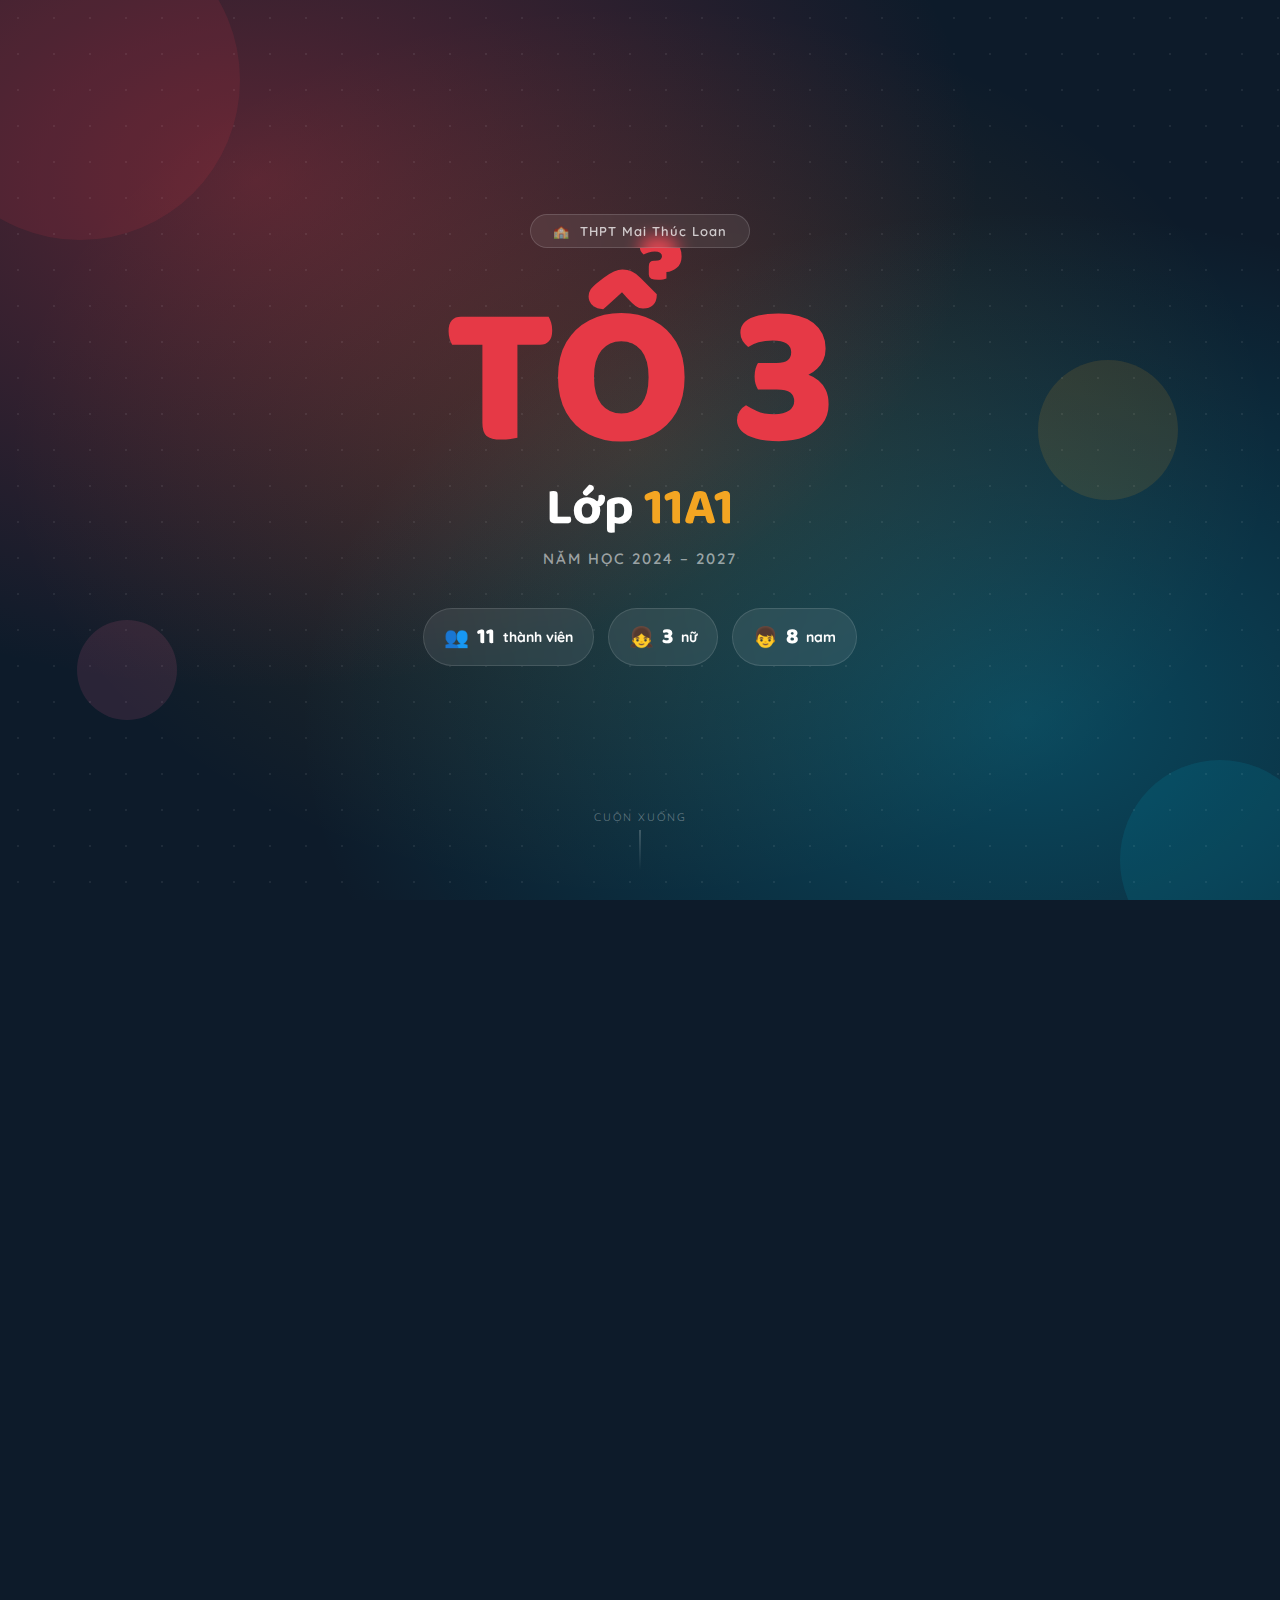
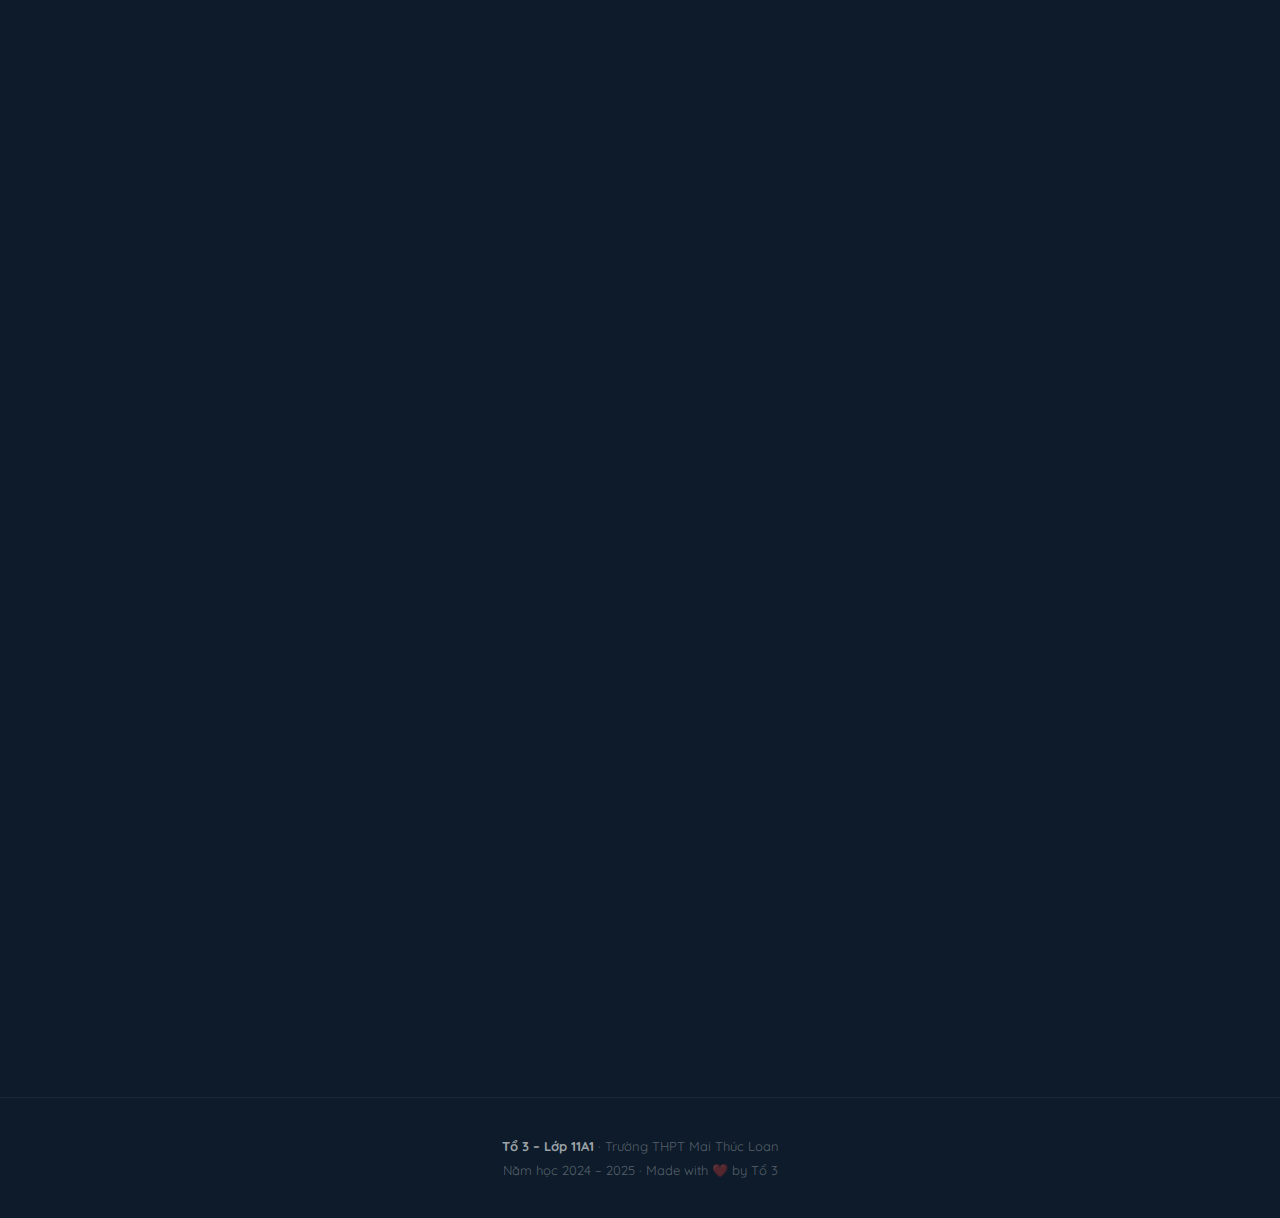
<file: group3-number1/index.html>
<!DOCTYPE html>
<html lang="vi">
<head>
<meta charset="UTF-8">
<meta name="viewport" content="width=device-width, initial-scale=1.0">
<title>Tổ 3 – Lớp 11A1 | THPT Mai Thúc Loan</title>
<link href="https://fonts.googleapis.com/css2?family=Baloo+2:wght@400;600;700;800&family=Quicksand:wght@400;500;600;700&display=swap" rel="stylesheet">
<style>
  :root { --red:#e63946;--gold:#f4a522;--navy:#0d1b2a;--teal:#00b4d8;--pink:#ff6b9d; }
  *,*::before,*::after{box-sizing:border-box;margin:0;padding:0}
  body{font-family:'Quicksand',sans-serif;background:var(--navy);color:#fff;overflow-x:hidden}

  /* HERO */
  .hero{min-height:100vh;position:relative;display:flex;flex-direction:column;align-items:center;justify-content:center;overflow:hidden;text-align:center;padding:60px 20px 80px}
  .hero-bg{position:absolute;inset:0;background:radial-gradient(ellipse at 20% 20%,rgba(230,57,70,.35) 0%,transparent 50%),radial-gradient(ellipse at 80% 80%,rgba(0,180,216,.3) 0%,transparent 50%),radial-gradient(ellipse at 50% 50%,rgba(244,165,34,.15) 0%,transparent 70%),var(--navy);z-index:0}
  .hero-dots{position:absolute;inset:0;z-index:0;background-image:radial-gradient(circle,rgba(255,255,255,.07) 1px,transparent 1px);background-size:36px 36px}
  .fs{position:absolute;border-radius:50%;opacity:.12;animation:flt 6s ease-in-out infinite}
  .fs1{width:320px;height:320px;background:var(--red);top:-80px;left:-80px}
  .fs2{width:200px;height:200px;background:var(--teal);bottom:-60px;right:-40px;animation-delay:2s}
  .fs3{width:140px;height:140px;background:var(--gold);top:40%;right:8%;animation-delay:1s}
  .fs4{width:100px;height:100px;background:var(--pink);bottom:20%;left:6%;animation-delay:3s}
  @keyframes flt{0%,100%{transform:translateY(0) scale(1)}50%{transform:translateY(-22px) scale(1.04)}}
  .hero-content{position:relative;z-index:2}
  .school-badge{display:inline-flex;align-items:center;gap:10px;background:rgba(255,255,255,.07);border:1px solid rgba(255,255,255,.15);backdrop-filter:blur(8px);border-radius:50px;padding:8px 22px;font-size:13px;font-weight:600;letter-spacing:1px;color:rgba(255,255,255,.75);margin-bottom:30px;animation:fdu .7s ease both}
  .hero-number{font-family:'Baloo 2',cursive;font-size:clamp(110px,22vw,200px);font-weight:800;line-height:.85;margin-top:20px;color:rgb(230, 57, 70)}
  .hero-title{font-family:'Baloo 2',cursive;font-size:clamp(26px,5vw,52px);font-weight:700;line-height:1.2;margin-top:10px;animation:fup .7s .2s ease both}
  .hero-title .ac{color:var(--gold)}
  .hero-sub{font-size:15px;font-weight:600;letter-spacing:2px;color:rgba(255,255,255,.55);text-transform:uppercase;margin-top:8px;animation:fup .7s .3s ease both}
  .stats{display:flex;gap:14px;flex-wrap:wrap;justify-content:center;margin-top:40px;animation:fup .7s .4s ease both}
  .pill{display:flex;align-items:center;gap:8px;background:rgba(255,255,255,.08);border:1px solid rgba(255,255,255,.12);border-radius:50px;padding:10px 20px;font-size:14px;font-weight:700;backdrop-filter:blur(6px);transition:transform .2s,background .2s}
  .pill:hover{transform:translateY(-3px);background:rgba(255,255,255,.14)}
  .pill em{font-size:20px;font-style:normal} .pill b{font-size:22px;font-family:'Baloo 2',cursive}
  .scroll-hint{position:absolute;bottom:30px;left:50%;transform:translateX(-50%);z-index:2;display:flex;flex-direction:column;align-items:center;gap:6px;color:rgba(255,255,255,.35);font-size:11px;letter-spacing:2px;text-transform:uppercase;animation:plse 2s infinite}
  .scroll-hint::after{content:'';width:1px;height:40px;background:linear-gradient(to bottom,rgba(255,255,255,.4),transparent);animation:scrl 1.5s ease-in-out infinite}
  @keyframes scrl{0%,100%{transform:scaleY(1);opacity:1}50%{transform:scaleY(.5);opacity:.5}}
  @keyframes plse{0%,100%{opacity:.5}50%{opacity:1}}

  /* SECTION */
  .section{padding:80px 20px;max-width:1200px;margin:0 auto}
  .sec-header{text-align:center;margin-bottom:54px}
  .sec-tag{display:inline-block;font-size:11px;font-weight:700;letter-spacing:3px;text-transform:uppercase;color:var(--gold);border:1px solid rgba(244,165,34,.35);border-radius:50px;padding:5px 16px;margin-bottom:16px}
  .sec-title{font-family:'Baloo 2',cursive;font-size:clamp(28px,4vw,46px);font-weight:800;line-height:1.1}
  .sec-title span{display:block} .sec-title .t2{color:var(--teal)}
  .g-group{margin-bottom:48px}
  .g-label{display:flex;align-items:center;gap:14px;margin-bottom:28px}
  .g-label .gi{font-size:28px} .g-label .gt{font-family:'Baloo 2',cursive;font-size:20px;font-weight:700}
  .g-label .gc{background:rgba(255,255,255,.08);border-radius:50px;padding:3px 14px;font-size:13px;font-weight:700;color:rgba(255,255,255,.55)}
  .g-label::after{content:'';flex:1;height:1px;background:linear-gradient(to right,rgba(255,255,255,.12),transparent)}
  .grid{display:grid;grid-template-columns:repeat(auto-fill,minmax(160px,1fr));gap:20px}

  /* CARD */
  .card{background:rgba(255,255,255,.04);border:1px solid rgba(255,255,255,.08);border-radius:20px;padding:26px 16px 22px;text-align:center;cursor:pointer;transition:transform .3s,border-color .3s,box-shadow .3s;position:relative;overflow:hidden}
  .card::before{content:'';position:absolute;inset:0;opacity:0;transition:opacity .3s;border-radius:20px}
  .card:hover{transform:translateY(-8px)} .card:hover::before{opacity:1}
  .card.girl{border-color:rgba(255,107,157,.2)} .card.girl::before{background:linear-gradient(135deg,rgba(255,107,157,.08),transparent)}
  .card.girl:hover{border-color:rgba(255,107,157,.5);box-shadow:0 20px 40px rgba(255,107,157,.15)}
  .card.boy{border-color:rgba(0,180,216,.2)} .card.boy::before{background:linear-gradient(135deg,rgba(0,180,216,.08),transparent)}
  .card.boy:hover{border-color:rgba(0,180,216,.5);box-shadow:0 20px 40px rgba(0,180,216,.15)}
  .card.leader{border-color:rgba(244,165,34,.3)!important} .card.leader::before{background:linear-gradient(135deg,rgba(244,165,34,.12),transparent)!important}
  .card.leader:hover{border-color:rgba(244,165,34,.6)!important;box-shadow:0 20px 40px rgba(244,165,34,.2)!important}
  .crown{position:absolute;top:10px;right:12px;font-size:18px;animation:wbl 2s ease-in-out infinite}
  @keyframes wbl{0%,100%{transform:rotate(-8deg)}50%{transform:rotate(8deg)}}
  .av{width:72px;height:72px;border-radius:50%;margin:0 auto 14px;display:flex;align-items:center;justify-content:center;font-size:28px;font-family:'Baloo 2',cursive;font-weight:800;overflow:hidden;flex-shrink:0}
  .av.girl{background:linear-gradient(135deg,#ff6b9d,#c44dff);box-shadow:0 6px 20px rgba(255,107,157,.35)}
  .av.boy{background:linear-gradient(135deg,#00b4d8,#0077b6);box-shadow:0 6px 20px rgba(0,180,216,.35)}
  .av.leader{background:linear-gradient(135deg,#f4a522,#e63946)!important;box-shadow:0 6px 20px rgba(244,165,34,.4)!important}
  .av img{width:100%;height:100%;object-fit:cover;border-radius:50%}
  .m-av{overflow:hidden}
  .m-av img{width:100%;height:100%;object-fit:cover;border-radius:50%}
  .c-name{font-family:'Baloo 2',cursive;font-size:15px;font-weight:700;line-height:1.3;margin-bottom:6px}
  .c-role{font-size:11px;font-weight:700;letter-spacing:1.5px;text-transform:uppercase;padding:3px 10px;border-radius:50px;display:inline-block}
  .c-role.leader{background:rgba(244,165,34,.2);color:var(--gold)}
  .c-role.girl{background:rgba(255,107,157,.15);color:#ff8fb5}
  .c-role.boy{background:rgba(0,180,216,.15);color:#48cae4}

  /* MODAL */
  .overlay{position:fixed;inset:0;z-index:1000;background:rgba(5,12,22,.85);backdrop-filter:blur(14px);display:flex;align-items:center;justify-content:center;padding:20px;opacity:0;pointer-events:none;transition:opacity .3s}
  .overlay.open{opacity:1;pointer-events:all}
  .modal{background:linear-gradient(160deg,#0f2236,#0d1b2a 60%,#10202e);border:1px solid rgba(255,255,255,.1);border-radius:28px;width:100%;max-width:460px;overflow:hidden;position:relative;transform:scale(.88) translateY(20px);transition:transform .35s cubic-bezier(.34,1.56,.64,1),opacity .3s;opacity:0;box-shadow:0 40px 80px rgba(0,0,0,.6)}
  .overlay.open .modal{transform:scale(1) translateY(0);opacity:1}
  .m-banner{height:120px;position:relative;overflow:hidden}
  .m-banner-bg{position:absolute;inset:0}
  .m-banner-dots{position:absolute;inset:0;background-image:radial-gradient(circle,rgba(255,255,255,.12) 1px,transparent 1px);background-size:22px 22px}
  .m-banner-shine{position:absolute;inset:0;background:linear-gradient(180deg,rgba(255,255,255,.08),transparent)}
  .m-av-wrap{position:absolute;bottom:-46px;left:50%;transform:translateX(-50%);z-index:2}
  .m-av{width:96px;height:96px;border-radius:50%;border:4px solid #0d1b2a;display:flex;align-items:center;justify-content:center;font-size:42px;font-family:'Baloo 2',cursive;font-weight:800;position:relative}
  .m-crown{position:absolute;top:-16px;left:50%;transform:translateX(-50%);font-size:24px;animation:wbl 2s ease-in-out infinite;filter:drop-shadow(0 2px 6px rgba(244,165,34,.6))}
  .m-body{padding:62px 32px 32px;text-align:center}
  .m-name{font-family:'Baloo 2',cursive;font-size:24px;font-weight:800;line-height:1.2;margin-bottom:8px}
  .m-badge{display:inline-block;font-size:11px;font-weight:700;letter-spacing:2px;text-transform:uppercase;border-radius:50px;padding:5px 18px;margin-bottom:26px}
  .m-div{height:1px;background:rgba(255,255,255,.07);margin:0 0 24px}
  .m-grid{display:grid;grid-template-columns:1fr 1fr;gap:12px;margin-bottom:22px;text-align:left}
  .m-info{background:rgba(255,255,255,.04);border:1px solid rgba(255,255,255,.07);border-radius:14px;padding:13px 15px}
  .m-label{font-size:10px;font-weight:700;letter-spacing:2px;text-transform:uppercase;color:rgba(255,255,255,.35);margin-bottom:5px}
  .m-val{font-size:14px;font-weight:700;color:#fff;line-height:1.35}
  .m-quote{border-left:3px solid;border-radius:0 12px 12px 0;padding:14px 18px;font-size:14px;font-style:italic;line-height:1.75;color:rgba(255,255,255,.65);text-align:left;margin-bottom:22px;background:rgba(255,255,255,.04)}
  .m-close{position:absolute;top:16px;right:16px;width:36px;height:36px;background:rgba(255,255,255,.1);border:1px solid rgba(255,255,255,.15);border-radius:50%;cursor:pointer;display:flex;align-items:center;justify-content:center;font-size:15px;color:rgba(255,255,255,.7);transition:background .2s,transform .25s;z-index:10}
  .m-close:hover{background:rgba(255,255,255,.2);transform:rotate(90deg)}
  .m-tags{display:flex;flex-wrap:wrap;justify-content:center;gap:8px}
  .m-tag{background:rgba(255,255,255,.06);border:1px solid rgba(255,255,255,.1);border-radius:50px;padding:5px 14px;font-size:12px;font-weight:700}

  /* SPIRIT */
  .spirit{padding:0 20px 80px}
  .spirit-in{max-width:1200px;margin:0 auto;background:linear-gradient(135deg,rgba(230,57,70,.12),rgba(0,180,216,.1));border:1px solid rgba(255,255,255,.08);border-radius:32px;padding:60px 40px;text-align:center;position:relative;overflow:hidden}
  .spirit-in::before{content:'';position:absolute;inset:0;background:radial-gradient(ellipse at 50% 0%,rgba(244,165,34,.08),transparent 60%);pointer-events:none}
  .spirit-in .em{font-size:60px;display:block;margin-bottom:20px}
  .spirit-in h2{font-family:'Baloo 2',cursive;font-size:clamp(22px,4vw,42px);font-weight:800;margin-bottom:16px}
  .spirit-in h2 i{font-style:normal;color:var(--gold)}
  .spirit-in p{font-size:15px;line-height:1.9;color:rgba(255,255,255,.65);max-width:600px;margin:0 auto 36px}
  .chips{display:flex;flex-wrap:wrap;justify-content:center;gap:12px}
  .chip{display:flex;align-items:center;gap:8px;background:rgba(255,255,255,.07);border:1px solid rgba(255,255,255,.1);border-radius:50px;padding:10px 20px;font-size:14px;font-weight:700;transition:transform .2s,background .2s}
  .chip:hover{transform:scale(1.06);background:rgba(255,255,255,.12)}

  footer{border-top:1px solid rgba(255,255,255,.06);padding:40px 20px;text-align:center;color:rgba(255,255,255,.3);font-size:13px}
  footer strong{color:rgba(255,255,255,.6)}

  @keyframes fup{from{opacity:0;transform:translateY(24px)}to{opacity:1;transform:translateY(0)}}
  @keyframes fdu{from{opacity:0;transform:translateY(-14px)}to{opacity:1;transform:translateY(0)}}
  .reveal{opacity:0;transform:translateY(32px);transition:opacity .6s ease,transform .6s ease}
  .reveal.visible{opacity:1;transform:translateY(0)}
  @media(max-width:600px){.grid{grid-template-columns:repeat(auto-fill,minmax(130px,1fr));gap:14px}.spirit-in{padding:40px 20px}.m-body{padding:58px 20px 24px}.m-name{font-size:20px}}
</style>
</head>
<body>

<!-- HERO -->
<section class="hero">
  <div class="hero-bg"></div><div class="hero-dots"></div>
  <div class="fs fs1"></div><div class="fs fs2"></div><div class="fs fs3"></div><div class="fs fs4"></div>
  <div class="hero-content">
    <div class="school-badge"><span>🏫</span> THPT Mai Thúc Loan</div>
    <div class="hero-number">TỔ 3</div>
    <h1 class="hero-title">Lớp <span class="ac">11A1</span></h1>
    <p class="hero-sub">Năm học 2024 – 2027</p>
    <div class="stats">
      <div class="pill"><em>👥</em><b>11</b><span>thành viên</span></div>
      <div class="pill"><em>👧</em><b>3</b><span>nữ</span></div>
      <div class="pill"><em>👦</em><b>8</b><span>nam</span></div>
    </div>
  </div>
  <div class="scroll-hint">Cuộn xuống</div>
</section>

<!-- MEMBERS (rendered by JS) -->
<div class="section reveal" id="members">
  <div class="sec-header">
    <div class="sec-tag">✨ Thành viên</div>
    <h2 class="sec-title">
      <span>Những con người</span>
      <span class="t2">tuyệt vời nhất tổ 3</span>
    </h2>
  </div>
  <div id="groups"></div>
</div>

<!-- SPIRIT -->
<div class="spirit reveal">
  <div class="spirit-in">
    <span class="em">🔥</span>
    <h2>Tổ 3 – <i>Mạnh mẽ, Đoàn kết,</i><br>Bứt phá!</h2>
    <p>Chúng ta là tổ 3 – không phải nhất vì số thứ tự, mà nhất vì tinh thần! Dù 3 nữ hay 8 nam, tất cả đều cùng một trái tim, cùng một màu áo và cùng một mục tiêu: <strong style="color:#fff">toả sáng rực rỡ!</strong></p>
    <div class="chips">
      <div class="chip">🤝 Đoàn kết</div><div class="chip">📚 Học giỏi</div>
      <div class="chip">😄 Vui vẻ</div><div class="chip">⚡ Năng động</div>
      <div class="chip">🎯 Quyết tâm</div><div class="chip">💪 Kiên trì</div>
    </div>
  </div>
</div>

<footer>
  <p><strong>Tổ 3 – Lớp 11A1</strong> · Trường THPT Mai Thúc Loan</p>
  <p style="margin-top:8px">Năm học 2024 – 2025 · Made with ❤️ by Tổ 3</p>
</footer>

<!-- MODAL -->
<div class="overlay" id="overlay" onclick="handleOverlay(event)">
  <div class="modal">
    <button class="m-close" onclick="closeModal()">✕</button>
    <div class="m-banner">
      <div class="m-banner-bg" id="mBg"></div>
      <div class="m-banner-dots"></div>
      <div class="m-banner-shine"></div>
      <div class="m-av-wrap">
        <div class="m-av" id="mAv">
          <span id="mInit"></span>
          <span class="m-crown" id="mCrown" style="display:none">👑</span>
        </div>
      </div>
    </div>
    <div class="m-body">
      <div class="m-name" id="mName"></div>
      <div class="m-badge" id="mBadge"></div>
      <div class="m-div"></div>
      <div class="m-grid" id="mGrid"></div>
      <div class="m-quote" id="mQuote"></div>
      <div class="m-tags" id="mTags"></div>
    </div>
  </div>
</div>

<script>
const DATA = [
  { name:'Phạm Bá Việt',        init:'V', gender:'boy',  isLeader:true, role:'Tổ trưởng',
    stt:'01', birthday:'16/05/2009', hometown:'Hà Tĩnh', hobby:'Bóng đá, âm nhạc',
    motto:'„Dẫn đầu bằng trái tim, chinh phục bằng tâm huyết."',
    tags:['⚽ Bóng đá','🎵 Âm nhạc','💡 Lãnh đạo','🌟 Trách nhiệm'],
    bannerGrad:'linear-gradient(135deg,#c44dff 0%,#f4a522 100%)',
    avGrad:'linear-gradient(135deg,#f4a522,#e63946)', avShadow:'rgba(244,165,34,.5)',
    qBorder:'#f4a522', badgeBg:'rgba(244,165,34,.18)', badgeColor:'#f4d44a' },

  { name:'Đặng Trần Hà Trang',   init:'T', gender:'girl',
    role:'Thành viên', stt:'02', birthday:'12/06/2009', hometown:'Hà Tĩnh', hobby:'Ca hát, nấu ăn',
    motto:'„Mỗi ngày đến lớp là một ngày đáng nhớ."',
    tags:['🎵 Âm nhạc','🍳 Nấu ăn','😊 Thân thiện','✨ Vui vẻ'],
    bannerGrad:'linear-gradient(135deg,#ff6b9d 0%,#c44dff 100%)',
    avGrad:'linear-gradient(135deg,#ff6b9d,#c44dff)', avShadow:'rgba(255,107,157,.5)',
    qBorder:'#ff6b9d', badgeBg:'rgba(255,107,157,.18)', badgeColor:'#ff8fb5' },

  { name:'Nguyễn Thị Quỳnh Trang', init:'T', gender:'girl',
    role:'Thành viên', stt:'03', birthday:'16/05/2009', hometown:'Hà Tĩnh', hobby:'Đọc truyện, chụp ảnh',
    motto:'„Hoa nở đẹp nhất khi được chăm chút mỗi ngày."',
    tags:['📸 Nhiếp ảnh','📚 Chăm chỉ','🌺 Dịu dàng','🎯 Mục tiêu'],
    bannerGrad:'linear-gradient(135deg,#ff9a3c 0%,#ff6b9d 100%)',
    avGrad:'linear-gradient(135deg,#ff6b9d,#c44dff)', avShadow:'rgba(255,107,157,.5)',
    qBorder:'#ff8fb5', badgeBg:'rgba(255,107,157,.18)', badgeColor:'#ff8fb5' },

  { name:'Trương Hữu Tân',       init:'T', gender:'boy',
    role:'Thành viên', stt:'04', birthday:'22/08/2009', hometown:'Hà Tĩnh', hobby:'Bóng đá, game',
    motto:'„Thua keo này, bày keo khác."',
    tags:['⚽ Bóng đá','🎮 Gaming','😄 Hài hước','💪 Năng động'],
    bannerGrad:'linear-gradient(135deg,#00b4d8 0%,#0077b6 100%)',
    avGrad:'linear-gradient(135deg,#00b4d8,#0077b6)', avShadow:'rgba(0,180,216,.5)',
    qBorder:'#00b4d8', badgeBg:'rgba(0,180,216,.18)', badgeColor:'#48cae4' },

  { name:'Tô Hữu Ngọc',         init:'N', gender:'boy',
    role:'Thành viên', stt:'05', birthday:'16/11/2009', hometown:'Hà Tĩnh', hobby:'Lập trình, âm nhạc',
    motto:'„Code không chạy? Debug tiếp thôi!"',
    tags:['💻 Lập trình','🎸 Âm nhạc','🧠 Thông minh','🔥 Nhiệt huyết'],
    bannerGrad:'linear-gradient(135deg,#0077b6 0%,#06d6a0 100%)',
    avGrad:'linear-gradient(135deg,#00b4d8,#0077b6)', avShadow:'rgba(0,180,216,.5)',
    qBorder:'#06d6a0', badgeBg:'rgba(0,180,216,.18)', badgeColor:'#48cae4' },

  { name:'Phan Đình Lộc',        init:'L', gender:'boy',
    role:'Thành viên', stt:'06', birthday:'25/03/2009', hometown:'Hà Tĩnh', hobby:'Bóng rổ, đọc sách',
    motto:'„Khó khăn không bỏ cuộc, thử thách không lùi bước."',
    tags:['🏀 Bóng rổ','📖 Đọc sách','💪 Kiên định','⚡ Quyết đoán'],
    bannerGrad:'linear-gradient(135deg,#e63946 0%,#00b4d8 100%)',
    avGrad:'linear-gradient(135deg,#00b4d8,#0077b6)', avShadow:'rgba(0,180,216,.5)',
    qBorder:'#e63946', badgeBg:'rgba(0,180,216,.18)', badgeColor:'#48cae4' },

  { name:'Trương Quang Hoành',   init:'H', gender:'boy',
    role:'Thành viên', stt:'07', birthday:'22/12/2009', hometown:'Hà Tĩnh', hobby:'Bơi lội, vẽ tranh',
    motto:'„Sóng lớn thì dũng cảm bơi, đường xa thì kiên nhẫn đi."',
    tags:['🏊 Bơi lội','🎨 Nghệ thuật','🌊 Mạo hiểm','😎 Bình tĩnh'],
    bannerGrad:'linear-gradient(135deg,#00b4d8 0%,#7b2d8b 100%)',
    avGrad:'linear-gradient(135deg,#00b4d8,#0077b6)', avShadow:'rgba(0,180,216,.5)',
    qBorder:'#9b4dca', badgeBg:'rgba(0,180,216,.18)', badgeColor:'#48cae4' },

  { name:'Võ Bùi Gia Hân',       init:'H', gender:'girl',
    role:'Thành viên', stt:'08', birthday:'29/07/2009', hometown:'Hà Tĩnh', hobby:'Phim hoạt hình, cờ vua',
    motto:'„Nước cờ nhỏ, chiến thắng lớn."',
    tags:['♟️ Cờ vua','🎬 Phim ảnh','🧩 Tư duy','😏 Bí ẩn'],
    bannerGrad:'linear-gradient(135deg,#ff6b9d 0%,#06d6a0 100%)',
    avGrad:'linear-gradient(135deg,#ff6b9d,#c44dff)', avShadow:'rgba(255,107,157,.5)',
    qBorder:'#06d6a0', badgeBg:'rgba(255,107,157,.18)', badgeColor:'#ff8fb5' },

  { name:'Phan Huy Hải Đăng',    init:'Đ', gender:'boy',
    role:'Thành viên', stt:'09', birthday:'27/04/2009', hometown:'Hà Tĩnh', hobby:'Chạy bộ, nghe nhạc',
    motto:'„Mỗi bước chạy là một bước gần hơn đến ước mơ."',
    tags:['🏃 Chạy bộ','🎧 Âm nhạc','🌤️ Lạc quan','🔋 Bền bỉ'],
    bannerGrad:'linear-gradient(135deg,#f4a522 0%,#00b4d8 100%)',
    avGrad:'linear-gradient(135deg,#00b4d8,#0077b6)', avShadow:'rgba(0,180,216,.5)',
    qBorder:'#f4a522', badgeBg:'rgba(0,180,216,.18)', badgeColor:'#48cae4' },

  { name:'Nguyễn Văn Đạt',       init:'Đ', gender:'boy',
    role:'Thành viên', stt:'10', birthday:'26/06/2009', hometown:'Hà Tĩnh', hobby:'Cầu lông, nấu ăn',
    motto:'„Thua sân cầu lông nhưng không thua trận học tập!"',
    tags:['🏸 Cầu lông','🍜 Nấu ăn','😂 Hài tính','🤜 Đồng đội'],
    bannerGrad:'linear-gradient(135deg,#00b4d8 0%,#e63946 100%)',
    avGrad:'linear-gradient(135deg,#00b4d8,#0077b6)', avShadow:'rgba(0,180,216,.5)',
    qBorder:'#48cae4', badgeBg:'rgba(0,180,216,.18)', badgeColor:'#48cae4' },

  { name:'Nguyễn Gia Bảo',       init:'B', gender:'boy',
    role:'Thành viên', stt:'11', birthday:'27/08/2009', hometown:'Hà Tĩnh', hobby:'Bóng đá, xem phim',
    motto:'„Hùng không phải vì to, mà vì không bao giờ bỏ cuộc."',
    tags:['⚽ Bóng đá','🎬 Phim ảnh','💪 Dũng cảm','🔥 Nhiệt huyết'],
    bannerGrad:'linear-gradient(135deg,#0077b6 0%,#e63946 100%)',
    avGrad:'linear-gradient(135deg,#00b4d8,#0077b6)', avShadow:'rgba(0,180,216,.5)',
    qBorder:'#e63946', badgeBg:'rgba(0,180,216,.18)', badgeColor:'#48cae4' },
];

// ── Render cards ──────────────────────────────────────────
function avInner(m) {
  return m.photo
    ? `<img src="${m.photo}" alt="${m.name}" onerror="this.parentNode.innerHTML='${m.init}'">`
    : m.init;
}

function renderCard(m, i) {
  const cls = ['card', m.gender, m.isLeader ? 'leader' : ''].filter(Boolean).join(' ');
  const avCls = ['av', m.gender, m.isLeader ? 'leader' : ''].filter(Boolean).join(' ');
  const roleCls = 'c-role ' + (m.isLeader ? 'leader' : m.gender);

  return `
    <div class="${cls}" onclick="openModal(${i})" style="transition-delay:${i * 0.07}s">
      ${m.isLeader ? '<span class="crown">👑</span>' : ''}
      <div class="${avCls}">${avInner(m)}</div>
      <div class="c-name">${m.name}</div>
      <span class="${roleCls}">${m.isLeader ? '👑 ' : ''}${m.role}</span>
    </div>`;
}

function renderGroup(label, icon, members, indices) {
  return `
    <div class="g-group">
      <div class="g-label">
        <span class="gi">${icon}</span>
        <span class="gt">${label}</span>
        <span class="gc">${members.length} bạn</span>
      </div>
      <div class="grid">
        ${members.map((m, j) => renderCard(m, indices[j])).join('')}
      </div>
    </div>`;
}

const girls = DATA.map((m, i) => ({ m, i })).filter(x => x.m.gender === 'girl');
const boys  = DATA.map((m, i) => ({ m, i })).filter(x => x.m.gender === 'boy');

document.getElementById('groups').innerHTML =
  renderGroup('Các nữ thành viên', '💖', girls.map(x => x.m), girls.map(x => x.i)) +
  renderGroup('Các nam thành viên', '💙', boys.map(x => x.m),  boys.map(x => x.i));

// ── Modal ────────────────────────────────────────────────
function openModal(i) {
  const m = DATA[i];
  document.getElementById('mBg').style.background = m.bannerGrad;
  const av = document.getElementById('mAv');
  av.style.background = m.photo ? 'transparent' : m.avGrad;
  av.style.boxShadow = `0 8px 30px ${m.avShadow}`;
  document.getElementById('mInit').innerHTML = m.photo
    ? `<img src="${m.photo}" alt="${m.name}" style="width:100%;height:100%;object-fit:cover;border-radius:50%" onerror="this.parentNode.innerHTML='${m.init}';this.parentNode.style.background='${m.avGrad}'">`
    : m.init;
  document.getElementById('mCrown').style.display = m.isLeader ? 'block' : 'none';
  document.getElementById('mName').textContent = m.name;
  const badge = document.getElementById('mBadge');
  badge.textContent = (m.isLeader ? '👑 ' : '') + m.role;
  badge.style.background = m.badgeBg;
  badge.style.color = m.badgeColor;
  document.getElementById('mGrid').innerHTML = `
    <div class="m-info"><div class="m-label">🔢 Số thứ tự</div><div class="m-val">#${m.stt}</div></div>
    <div class="m-info"><div class="m-label">🎂 Ngày sinh</div><div class="m-val">${m.birthday}</div></div>
    <div class="m-info"><div class="m-label">🏠 Quê quán</div><div class="m-val">${m.hometown}</div></div>
    <div class="m-info"><div class="m-label">🎯 Sở thích</div><div class="m-val">${m.hobby}</div></div>`;
  const q = document.getElementById('mQuote');
  q.textContent = m.motto;
  q.style.borderLeftColor = m.qBorder;
  document.getElementById('mTags').innerHTML = m.tags.map(t => `<span class="m-tag">${t}</span>`).join('');
  document.getElementById('overlay').classList.add('open');
  document.body.style.overflow = 'hidden';
}

function closeModal() {
  document.getElementById('overlay').classList.remove('open');
  document.body.style.overflow = '';
}

function handleOverlay(e) {
  if (e.target === document.getElementById('overlay')) closeModal();
}

document.addEventListener('keydown', e => { if (e.key === 'Escape') closeModal(); });

// ── Scroll reveal ────────────────────────────────────────
const io = new IntersectionObserver(entries => {
  entries.forEach(e => { if (e.isIntersecting) { e.target.classList.add('visible'); io.unobserve(e.target); } });
}, { threshold: .1 });
document.querySelectorAll('.reveal').forEach(el => io.observe(el));
</script>
</body>
</html>
</file>
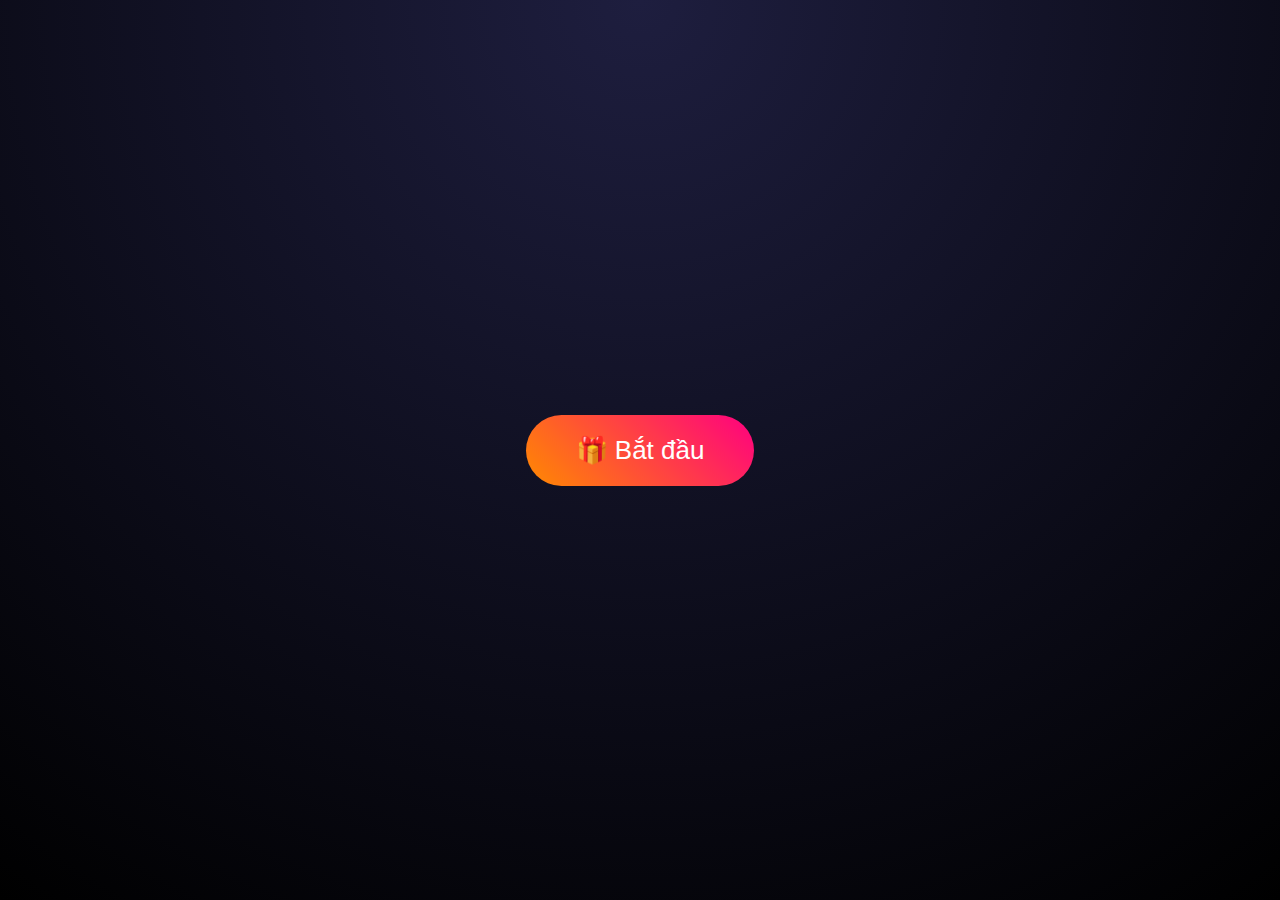
<file: happy-birthday/htien/index.html>
<!DOCTYPE html>
<html lang="vi">

<head>
    <meta charset="UTF-8" />
    <meta name="viewport" content="width=device-width, initial-scale=1.0" />
    <title>Happy Birthday H.Tiến 🎂</title>

    <link href="https://fonts.googleapis.com/css2?family=Pacifico&display=swap" rel="stylesheet">
    <style>
        /* ===== RESET ===== */
        * {
            margin: 0;
            padding: 0;
            box-sizing: border-box;
            font-family: 'Segoe UI', sans-serif;
        }

        html,
        body {
            width: 100vw;
            height: 100vh;
            overflow: hidden;
            margin: 0;
            padding: 0;
        }

        /* ===== BODY ===== */
        body {
            background: radial-gradient(circle at top, #1e1e3f, #000);
        }

        /* ===== SCREEN COMMON ===== */
        .screen {
            position: fixed;
            inset: 0;
            display: none;
            justify-content: center;
            align-items: center;
            flex-direction: column;
            color: #fff;
            width: 100vw;
            height: 100vh;
            padding: 0;
        }

        .screen.active {
            display: flex;
        }

        /* ===== START ===== */
        #start-btn {
            padding: 20px 50px;
            font-size: 26px;
            border-radius: 50px;
            border: none;
            cursor: pointer;
            background: linear-gradient(45deg, #ff8a00, #ff0080);
            color: #fff;
            animation: pulse 1.5s infinite;
        }

        @keyframes pulse {
            0% {
                transform: scale(1);
            }

            50% {
                transform: scale(1.08);
            }

            100% {
                transform: scale(1);
            }
        }

        /* ===== GIFT ===== */
        #gift-box {
            cursor: pointer;
            user-select: none;
            display: flex;
            justify-content: center;
            align-items: center;
            -webkit-tap-highlight-color: transparent;
            touch-action: manipulation;
        }

        #gift-img {
            width: 80vmin;
            height: 80vmin;
            max-width: 100vw;
            max-height: 100vh;
            user-select: none;
            cursor: pointer;
            display: block;
            -webkit-tap-highlight-color: transparent;
            touch-action: manipulation;
        }

        #gift-img.shake {
            animation: shake 0.6s;
            /* tăng từ 0.3s lên 0.6s */
        }

        @keyframes shake {
            0% {
                transform: rotate(0);
            }

            25% {
                transform: rotate(6deg);
            }

            50% {
                transform: rotate(-6deg);
            }

            100% {
                transform: rotate(0);
            }
        }

        /* ===== VIDEO ===== */
        #birthday-video {
            position: absolute;
            inset: 0;
            width: 100vw;
            height: 100vh;
            object-fit: cover;
            box-sizing: border-box;
            background: #000;
        }

        /* ===== FINAL TEXT ===== */
        #happy-text {
            font-family: 'Pacifico', cursive, sans-serif;
            font-size: clamp(48px, 10vw, 100px);
            font-weight: normal;
            color: #fff;
            text-shadow:
                0 2px 6px #ffb34788,
                0 0px 18px #ff69b488,
                0 0px 2px #fff;
            opacity: 0;
            transform: scale(0.7) translateY(40px);
            animation:
                happyAppear 1.2s cubic-bezier(.5, 1.7, .5, 1) forwards,
                happyGradient 3s linear infinite,
                happyGlow 1.5s ease-in-out infinite alternate,
                happyScale 2.2s cubic-bezier(.5, 1.7, .5, 1) infinite;
            letter-spacing: 2px;
            filter: drop-shadow(0 0 8px #ff69b488);
            background: linear-gradient(90deg, #ffb347, #ff69b4, #7fffd4, #ffb347 80%);
            background-size: 200% 200%;
            -webkit-background-clip: text;
            -webkit-text-fill-color: transparent;
            background-clip: text;
            /* Thêm thuộc tính sau để tránh vỡ layout */
            word-break: break-word;
            text-align: center;
        }

        @keyframes happyAppear {
            0% {
                opacity: 0;
                transform: scale(0.7) translateY(40px);
                filter: blur(8px) brightness(1.5);
            }

            60% {
                opacity: 1;
                transform: scale(1.08) translateY(-10px);
                filter: blur(0px) brightness(1.2);
            }

            80% {
                transform: scale(0.98) translateY(0);
            }

            100% {
                opacity: 1;
                transform: scale(1) translateY(0);
                filter: blur(0) brightness(1);
            }
        }

        @keyframes happyGradient {
            0% {
                background-position: 0% 50%;
            }

            50% {
                background-position: 100% 50%;
            }

            100% {
                background-position: 0% 50%;
            }
        }

        @keyframes happyGlow {
            0% {
                text-shadow:
                    0 2px 6px #ffb34788,
                    0 0px 18px #ff69b488,
                    0 0px 2px #fff;
                filter: drop-shadow(0 0 8px #ff69b488);
            }

            100% {
                text-shadow:
                    0 4px 12px #fff,
                    0 0px 24px #7fffd488,
                    0 0px 6px #ff69b488;
                filter: drop-shadow(0 0 12px #ffb34788);
            }
        }

        @keyframes happyScale {

            0%,
            100% {
                transform: scale(1) translateY(0);
            }

            10% {
                transform: scale(1.08) translateY(-6px);
            }

            20% {
                transform: scale(0.98) translateY(2px);
            }

            30% {
                transform: scale(1.04) translateY(-4px);
            }

            40% {
                transform: scale(1) translateY(0);
            }
        }

        /* ===== CIRCLE MOVE ===== */
        .circle {
            animation: circleMove 3s cubic-bezier(.5, 1.7, .5, 1) forwards;
        }

        @keyframes circleMove {
            0% {
                transform: scale(1) translate(0, 0);
            }

            25% {
                transform: scale(1.05) translate(200px, -120px) rotate(10deg);
            }

            50% {
                transform: scale(1.1) translate(0, -240px) rotate(-10deg);
            }

            75% {
                transform: scale(1.05) translate(-200px, -120px) rotate(10deg);
            }

            100% {
                transform: scale(1) translate(0, 0) rotate(0deg);
            }
        }

        /* ===== RESPONSIVE ===== */
        @media (max-width: 600px) {
            #start-btn {
                padding: 14px 28px;
                font-size: 18px;
            }

            #gift-img {
                width: 60vw;
                height: 60vw;
                max-width: 90vw;
                max-height: 60vh;
            }

            #gift-box {
                padding: 0 10px;
            }

            #happy-text {
                font-size: clamp(32px, 8vw, 60px);
            }

            /* #birthday-video {
                width: 100vw;
                height: 56vw;
                max-height: 60vh;
            } */

            .screen {
                padding: 10px;
            }

            p[style] {
                font-size: 16px !important;
            }
        }

        @media (max-width: 400px) {
            #start-btn {
                font-size: 15px;
                padding: 10px 16px;
            }

            #happy-text {
                font-size: clamp(22px, 7vw, 40px);
            }
        }
    </style>
</head>

<body>

    <!-- START -->
    <div id="start-screen" class="screen active">
        <button id="start-btn">🎁 Bắt đầu</button>
    </div>

    <!-- GIFT -->
    <div id="gift-screen" class="screen">
        <div id="gift-box">
            <img src="/happy-birthday/htien/gift.png" alt="Gift Box" id="gift-img">
        </div>
        <p id="gift-hint" style="margin-top:20px;font-size:22px">Click to gift (5)</p>
    </div>

    <!-- VIDEO -->
    <div id="video-screen" class="screen">
        <video id="birthday-video" src="/happy-birthday/htien/video.mp4"></video>
        <!-- Thêm audio ẩn -->
        <audio id="birthday-audio" src="/happy-birthday/htien/audio.mp3"></audio>
    </div>

    <!-- FINAL -->
    <div id="final-screen" class="screen">
        <canvas id="confetti-canvas"
            style="position:absolute;inset:0;width:100vw;height:100vh;pointer-events:none;z-index:1;"></canvas>
        <div id="happy-text" style="position:relative;z-index:2;">Happy Birthday H.Tiến 🎂</div>
    </div>

    <script>
        const startBtn = document.getElementById("start-btn");
        const giftImg = document.getElementById("gift-img");
        const video = document.getElementById("birthday-video");
        const happyText = document.getElementById("happy-text");
        // Lấy audio
        const audio = document.getElementById("birthday-audio");
        const confettiCanvas = document.getElementById("confetti-canvas");
        let confettiCtx, confettiParticles = [], confettiActive = false;

        function randomColor() {
            const colors = ["#ff8a00", "#ff0080", "#00ffe7", "#fff200", "#00ff5a", "#ff2e2e", "#ffffff"];
            return colors[Math.floor(Math.random() * colors.length)];
        }

        function createConfettiParticle() {
            const w = confettiCanvas.width;
            return {
                x: Math.random() * w,
                y: -20,
                w: 8 + Math.random() * 8, // chiều rộng giấy
                h: 3 + Math.random() * 6, // chiều cao giấy
                color: randomColor(),
                tilt: Math.random() * 10 - 10,
                tiltAngle: 0,
                tiltAngleIncremental: (Math.random() * 0.07) + 0.05,
                angle: Math.random() * 2 * Math.PI,
                speed: 2 + Math.random() * 2,
                rotate: Math.random() * 2 * Math.PI,
                rotateSpeed: (Math.random() - 0.5) * 0.08
            };
        }

        function drawConfetti() {
            if (!confettiActive) return;
            confettiCtx.clearRect(0, 0, confettiCanvas.width, confettiCanvas.height);
            for (let p of confettiParticles) {
                confettiCtx.save();
                confettiCtx.translate(p.x + p.tilt, p.y);
                confettiCtx.rotate(p.rotate);
                confettiCtx.fillStyle = p.color;
                confettiCtx.globalAlpha = 0.85;
                confettiCtx.fillRect(-p.w / 2, -p.h / 2, p.w, p.h);
                confettiCtx.restore();
            }
            confettiCtx.globalAlpha = 1;
        }

        function updateConfetti() {
            if (!confettiActive) return;
            for (let p of confettiParticles) {
                p.y += p.speed;
                p.x += Math.sin(p.angle) * 1.2;
                p.tiltAngle += p.tiltAngleIncremental;
                p.tilt = Math.sin(p.tiltAngle) * 12;
                p.angle += 0.01 + Math.random() * 0.01;
                p.rotate += p.rotateSpeed;
                if (p.y > confettiCanvas.height + 20) {
                    // reset to top
                    p.x = Math.random() * confettiCanvas.width;
                    p.y = -20;
                    p.tilt = Math.random() * 10 - 10;
                    p.rotate = Math.random() * 2 * Math.PI;
                }
            }
        }

        function animateConfetti() {
            if (!confettiActive) return;
            updateConfetti();
            drawConfetti();
            requestAnimationFrame(animateConfetti);
        }

        function startConfetti() {
            confettiActive = true;
            confettiCanvas.width = window.innerWidth;
            confettiCanvas.height = window.innerHeight;
            confettiCtx = confettiCanvas.getContext("2d");
            confettiParticles = [];
            for (let i = 0; i < 120; i++) {
                confettiParticles.push(createConfettiParticle());
            }
            animateConfetti();
        }

        function stopConfetti() {
            confettiActive = false;
            if (confettiCtx) confettiCtx.clearRect(0, 0, confettiCanvas.width, confettiCanvas.height);
        }

        window.addEventListener("resize", () => {
            if (confettiActive) {
                confettiCanvas.width = window.innerWidth;
                confettiCanvas.height = window.innerHeight;
            }
        });

        let giftClicks = 0;
        let giftClickable = true;
        let lastGiftClickTime = 0;
        // Thêm biến tham chiếu đến p
        const giftHint = document.getElementById("gift-hint");
        const totalGiftClicks = 5;

        function showScreen(id) {
            document.querySelectorAll(".screen")
                .forEach(s => s.classList.remove("active"));
            document.getElementById(id).classList.add("active");
        }

        /* START */
        startBtn.onclick = () => {
            showScreen("gift-screen");
        };

        /* GIFT */
        giftImg.onclick = () => {
            const now = Date.now();
            if (!giftClickable || now - lastGiftClickTime < 1000) return;
            giftClickable = false;
            lastGiftClickTime = now;
            giftClicks++;
            // Cập nhật số lượt còn lại
            if (giftClicks < totalGiftClicks) {
                giftHint.textContent = `Click to gift (${totalGiftClicks - giftClicks})`;
            } else {
                giftHint.textContent = "Opening...";
            }
            giftImg.classList.add("shake");

            setTimeout(() => {
                giftImg.classList.remove("shake");
                giftClickable = true;
            }, 600);

            if (giftClicks >= totalGiftClicks) {
                setTimeout(() => {
                    showScreen("video-screen");
                    video.currentTime = 0;
                    video.play();
                    audio.currentTime = 0;
                    audio.play();
                }, 600);
            }
        };

        /* VIDEO END */
        video.onended = () => {
            setTimeout(() => { // thêm delay 800ms trước khi chuyển màn
                showScreen("final-screen");
                setTimeout(() => {
                    happyText.classList.add("circle");
                    // Reset animation để happyAppear chạy lại mỗi lần vào màn hình cuối
                    happyText.style.animation = "none";
                    // Force reflow
                    void happyText.offsetWidth;
                    happyText.style.animation =
                        "happyAppear 1.2s cubic-bezier(.5, 1.7, .5, 1) forwards, " +
                        "happyGradient 3s linear infinite, " +
                        "happyGlow 1.5s ease-in-out infinite alternate, " +
                        "happyScale 2.2s cubic-bezier(.5,1.7,.5,1) infinite";
                    // Bắt đầu confetti
                    startConfetti();
                }, 800);
            }, 800);
            // audio.pause();
        };
    </script>

</body>

</html>
</file>
